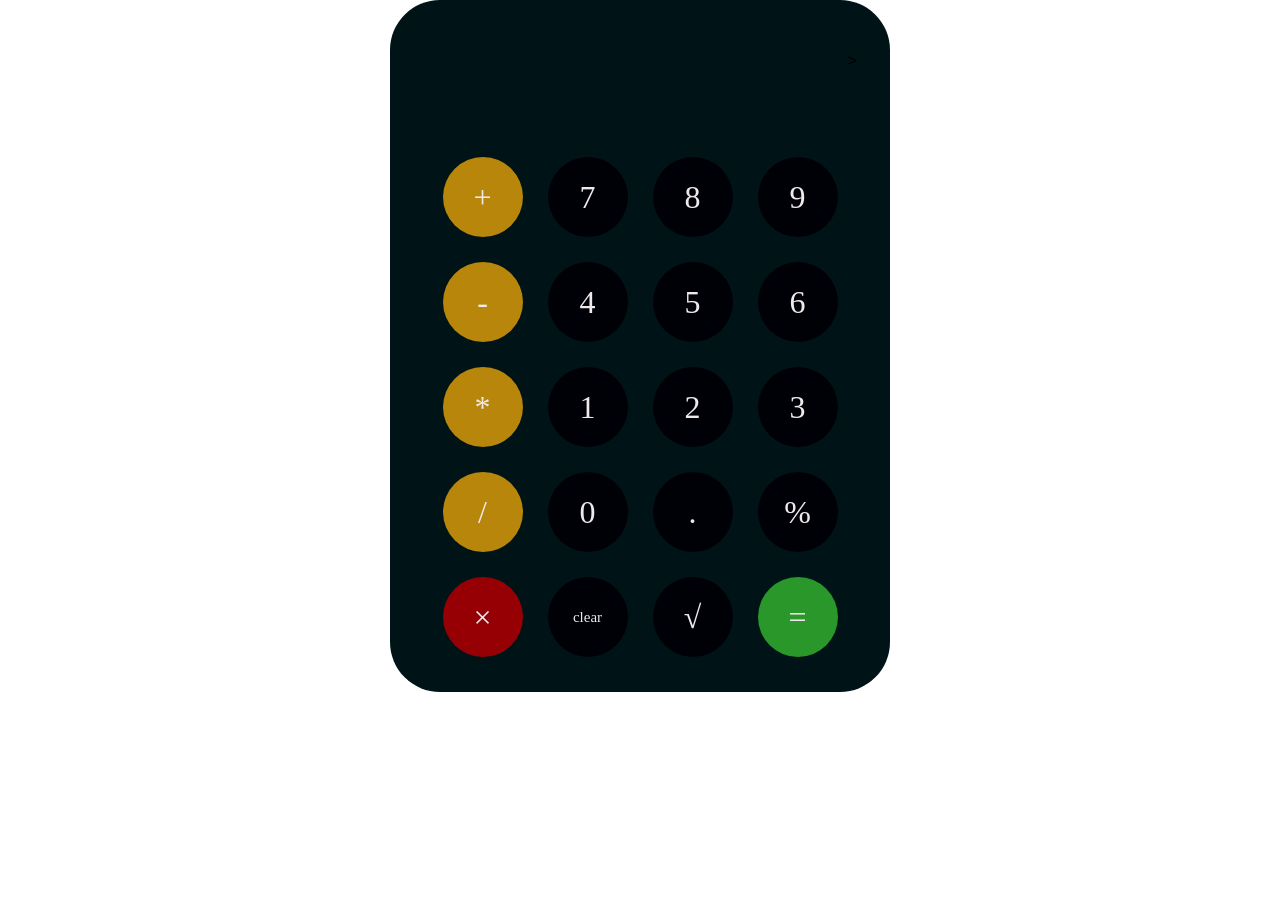
<file: codeAlpha_calculator/index.html>
<!DOCTYPE html>
<html lang="en">
<head>
    <meta charset="UTF-8">
    <link rel='manifest' href="manifest.json">
    <meta name="viewport" content="width=device-width, initial-scale=1.0">
    <style>
     *{
      margin:0;
      padding:0;
     }
     button{
     height: 80px;
     width: 80px;
     border-radius:50px;
     border: none;
     font-size: 2rem;
     background-color: rgb(0, 0, 7);
     color: rgb(240, 233, 233);
     cursor: pointer;
     font-family: fantasy;
 }
 #keys{
  display: grid;
  margin-top:55px;
  grid-template-columns: repeat(4, 1fr);
  gap: 5px;      
 }
 #calculator{
  font-family: Arial;     
  margin:0;
  width:100%;
  background-color: rgb(0, 20, 24);   
 }
 #display{
     padding: 20px;
     font-size: 2rem;
     font-family: fantasy;
     border:none;
     color: rgb(240, 233, 233);
     background-color: rgb(0, 20, 24);
     outline:none;
     text-align: right;  
     margin-top:25px;
     width:100%;  
 }
     body{
         background-color: rgb(0, 20, 24);
     }
     .btn2{
          background:rgb(150,0,5)
     }
     
  .btn2:hover{
          background:rgb(150,50,50)
     }
  button:hover{
      background-color: rgb(35, 43, 35);
      color: rgb(255, 255, 255); 
  }
  button:active{     
         color: cornsilk;
  }
  .btn{
      background-color: darkgoldenrod;
  }
  .btn:hover{
      background-color: rgb(187, 125, 1);
  }
  .bt{
      background-color: rgb(42, 151, 42);
  }
  .bt:hover{
     background-color: rgb(43, 97, 55);
 }
  .cont{
          display:flex;
          margin:10px;
          align-items:center;
          justify-content:center;
     }
      .cancel-btn{
                font-size:15px !important;
           }
           @media screen and (min-width:500px){
           #calculator{
               width:500px;
               display:flex;
               align-items:center;
               justify-content:center;
               flex-direction:column;
               border-radius:50px;
               margib-bottom:30px;
          }
          
          body{
               display:flex;
               align-items:center;
               justify-content:center;
          }
     #keys{
     display: grid;
     margin-top:35px;
     margin-bottom:35px;          
     grid-template-columns: repeat(4, 1fr);
     gap: 25px;      
    } 
   body{
     background:white;
       }
     }
 
    </style>
 
   </head>

<body>
    <div id="calculator">
         <div class="cont">
             <input id="display" readonly>>   
         </div>   
      

        <div id="keys">
            <button onclick="appendtodisplay('+')" class="btn">+</button>
            <button onclick="appendtodisplay('7')">7</button>
            <button onclick="appendtodisplay('8')">8</button>
            <button onclick="appendtodisplay('9')">9</button>
            <button onclick="appendtodisplay('-')" class="btn">-</button>
            <button onclick="appendtodisplay('4')">4</button>
            <button onclick="appendtodisplay('5')">5</button>
            <button onclick="appendtodisplay('6')">6</button>
            <button onclick="appendtodisplay('*')" class="btn">*</button>
            <button onclick="appendtodisplay('1')">1</button>
            <button onclick="appendtodisplay('2')">2</button>
            <button onclick="appendtodisplay('3')">3</button>
            <button onclick="appendtodisplay('/')" class="btn">/</button>
            <button onclick="appendtodisplay('0')">0</button>
            <button onclick="appendtodisplay('.')">.</button>
           <button onclick="percent()">%</button>     
            <button onclick="cleardisplay()" class="btn2">&times;</button>
            <button class="cancel-btn" onclick="backspace()">clear</button>
            <button onclick="root()">√</button>
           <button onclick="calculate()"class="bt">=</button>        
        </div>
    </div>
<script>
    if('serviceWorker' in navigator){
     navigator.serviceWorker.register('service-worker.js')
    }
   let error ="error"
   
    
   let display= document.getElementById("display")
document.addEventListener("keydown", function (event) {
  const key = event.key;
  if (!isNaN(key) || key === ".") {
    display.value += key;
  }

  if (key === "+" || key === "-" || key === "*" || key === "/") {
    display.value += key;
  }

  if (key === "Enter") {
    try {
      display.value = eval(display.value);
    } catch {
      display.value = "Error";
    }
  }

  if (key === "Backspace") {
    display.value = display.value.slice(0, -1);
  }

  if (key === "Escape") {
    display.value = "";
  }
});
   function appendtodisplay(input){
   if(display.value ===error){display.value=" "}
   display.value+=input ;
   }
   
   function cleardisplay(){
      display.value="";
   }
   function backspace(){
     if(display.value===error){
     display.value=" "
   }else{
      display.value=display.value.slice(0, -1)
   }
   
}
   function calculate(){
     try{display.value
         =eval(display.value)
         
      }catch {
       display.value=error
     } 
      }
   
   function root(){
    try{
       
     display.value=Math.sqrt(eval(display.value )).toFixed(6)
     } catch {
        display.value="error "
     }
   }
   function percent(){
      display.value=display.value/100;
   }
</script>
</body>
</html>
</file>
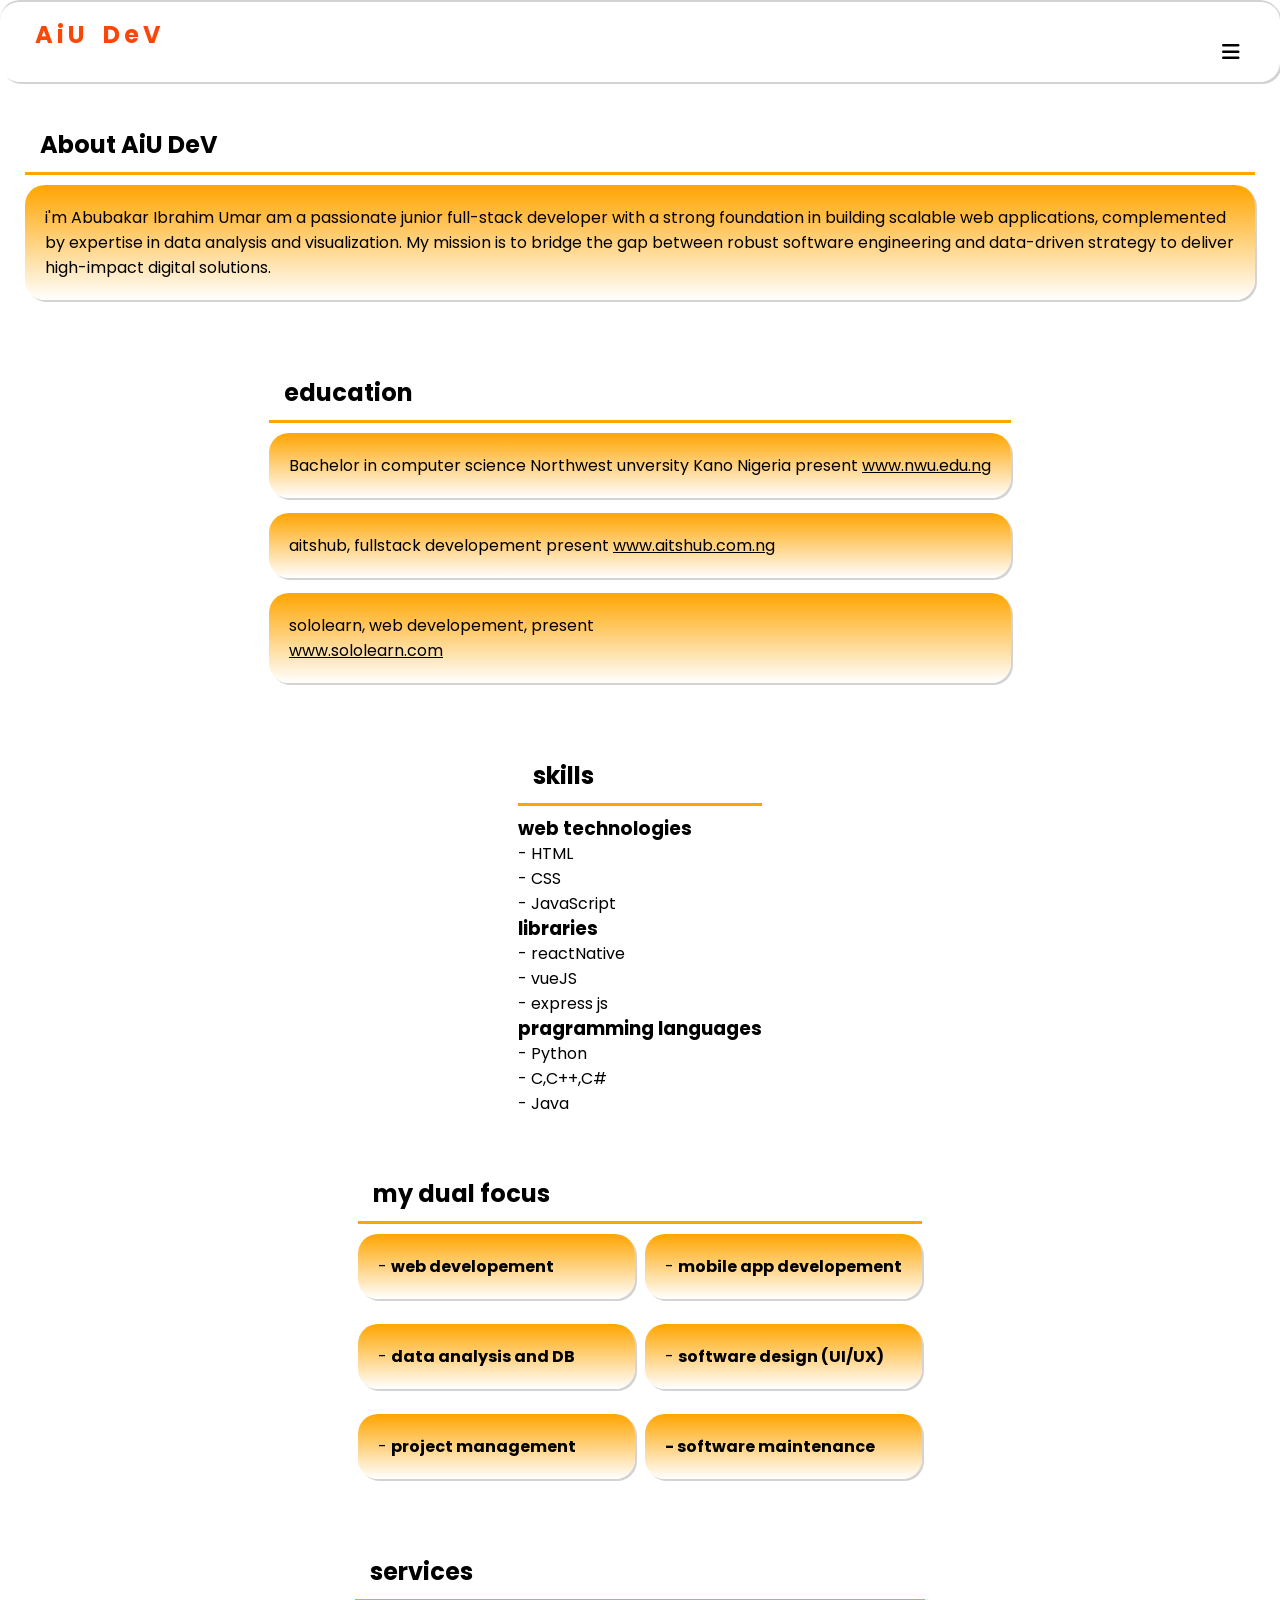
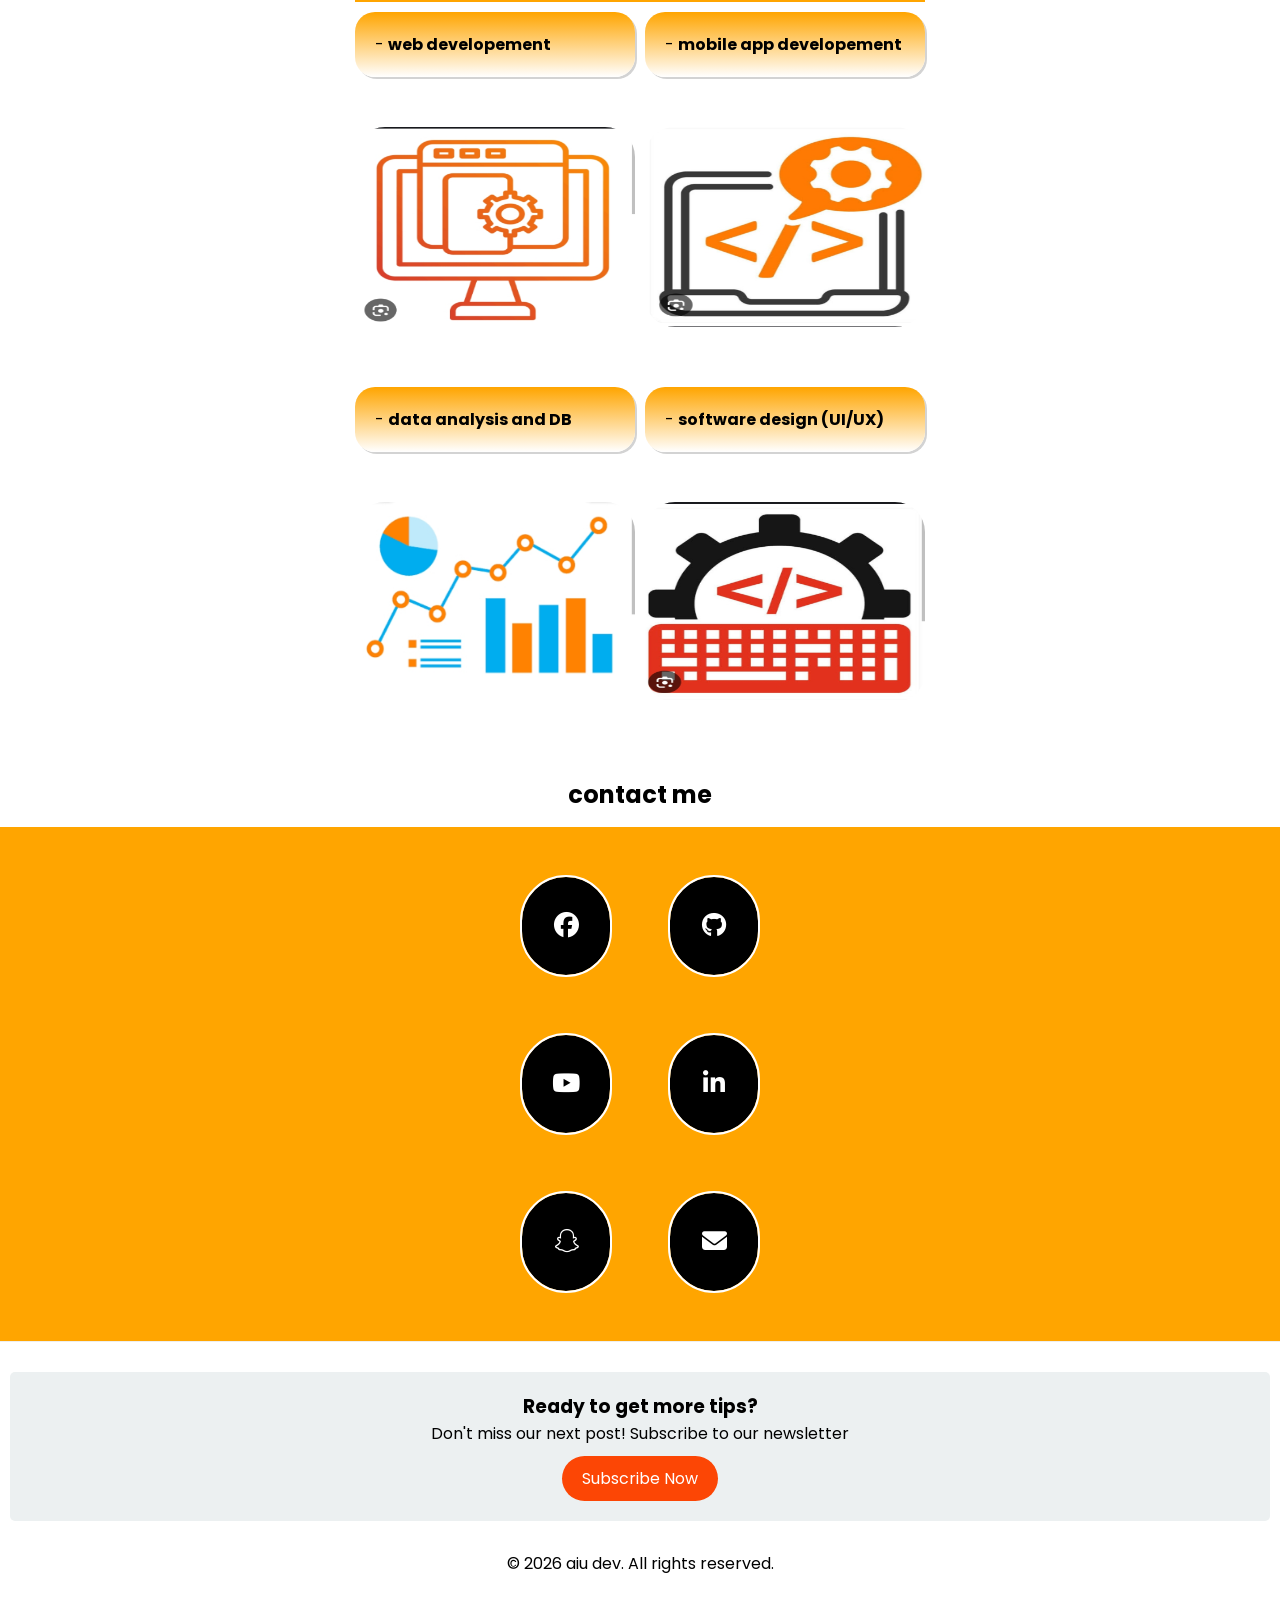
<file: codeAlpha_personalPortfolio/index.html>
<!DOCTYPE html>
<html lang="en">
<head>
    <title>Abubakar Ibrahim Umar</title>  
  <link href="https://fonts.googleapis.com/css2?family=Poppins:wght@300;400;500;600;700&display=swap" rel="stylesheet">
   <meta charset="UTF-8">
  <meta name="viewport" content="width=device-width, initial-scale=1.0">
    <link rel="stylesheet" href="https://cdnjs.cloudflare.com/ajax/libs/font-awesome/6.5.2/css/all.min.css">
    <style>
          *{
            margin: 0;
            padding: 0ch;
            box-sizing:border-box;
        }
  body {
  font-family: "Poppins",sans-serif!important;}
        .header h2{
                    
        color: rgb(252, 70, 5);
        margin-left: 20px;
       margin-top:15;
        word-spacing: 5px;
        font-weight: 700;
        letter-spacing: 4px;
        font-family: "Poppins", sans-serif !important;
        }
        .main{
           display:flex;
          flex-direction:row;
          align-items:center;
          justify-content:center;
           padding:25px;
           font-family: "Poppins", sans-serif !important;
           line-height:25px;
        }
 .header{
    display:flex; 
    margin-bottom:10px;
      box-shadow:2px 2px lightgrey;
      padding:15px;     
    border-radius:20px;
    border-top:2px solid lightgrey;
    z-index:1;
    position:sticky;
    top:0;
    left:0;
    background-color:white;
    right:0;
  }
   .homeimg{
         margin-left:auto;
         margin-top:20px;
        }
    .homeimg a{
        margin-right:25px;
        font-size:20px;
        text-decoration:none;
        color:black;
    }
  
    .homeimg a:hover{
      opacity:0.5; 
       text-decoration:none;  
       background-color:lightgrey;
       padding:6px; 
        border-radius:16px;
        
    }
   .main .section h2{
    padding:15px;
     margin-bottom:10px;
     border-bottom:3px solid orange;
  }
  section p{
    background:  linear-gradient(to bottom,orange,white);
    padding:20px;
    border-radius:20px;
    box-shadow:2px 2px lightgrey ;
    margin-bottom:15px;
  }
  .main .section li {
    text-decoration:none;
    padding:10px;
    list-style-type:none;
     border-bottom:2px solid black;
  }
  .main .section li a{
    text-decoration:none;
    padding:10px;
    color:black;
  
  }
  
 .section footer {
    text-align: center;
    padding: 30px  10px;
    
    border-top: 1px solid #eee;
}

.section .cta-box {
    background-color: #ecf0f1!important;
    padding: 20px;
    border-radius: 5px;
    margin-bottom: 30px;
}

.button {
    display: inline-block;
    background-color: rgb(252, 70, 5);
    color: white;
    padding: 10px 20px;
    text-decoration: none;
    border-radius: 25px;
    margin-top: 10px;
}
  .main img{
    height:200px;
    display:block;
    border-radius:30px;
    margin-top:50px;
     margin-bottom:50px;
  }

 .img{
    height:200px;
    display:block;
   width:280px;
  }
  .section span a{
    color:black;
  }
  .button:hover{
   color: rgb(252, 70, 5);
   background:white;
   border:1.5px solid rgb(252, 70, 5);
}
  .social ul{
         display:flex;
          flex-direction:column;
          align-items:center;
          justify-content:center;
           background: orange ;
           padding:25px;
           text-align:center;
           font-family: "Poppins", sans-serif !important;
  }
  .social li{
    list-style-type:none;
    background:black;
    color:white;
    outline:white 2px solid;
    padding:30px;
    font-size:25px;
    border-radius:65px;
    margin:25px;
  }
  h1{
  text-align:center;
  margin-bottom:15px !important;
}
  .social li a{
    color:white;
    text-align:center;
  }
  .nav-container{
    display:flex;
    z-index:1;
    height:auto;
    transition:1s;
  }
  .nav{
    position:fixed;
    box-shadow:2px 0px 1px grey ;
    top :0;
    bottom:0;
    left:0;
    z-index:999;
    width:250px;
    transition:1s;
    background-color:orange;
    animation:mymove 0.28s;
    display:none;
    padding:20px;
    overflow-y:auto;
  }
  .nav ul li {
    list-style-type:none;
    nargin:20px;
    padding:20px;
  }
  .nav ul li a{
    text-decoration:none;
    color:black;
    font-weight:800;
  }
  .nav ul li a:hover{
    text-decoration:none;
    color:black;
    font-weight:800;

  }
  frame{
    animation:mymove  07s;
    
  }
  .cancel{
    margin-left:30px;
    background:transparent;
    border:none;
    font-size:50px;
  }
  @keyframes mymove{
    0%{width:0;}
    100%{width:250px;}
  }
  @media (min-width:650px){
   .main .section .grid,.link-grid{
      display:grid;
      grid-template-columns:repeat(2, 1fr);
      gap:10px;
    }    
    
  }     
    </style>
</head>
<body>

  <div class="header">
        <h2>
           AiU DeV
        </h2>
      
    <DIV class="homeimg">
        <a id="navBar"><i class="fas fa-bars"></i></a>
    </DIV>
    </div>
  <div class="nav-container">
    <div id="nav" class="nav">
      <div>
      <ul>
                 <li class="li4"><a target="blank" href="blog.html">BLOG </a></li>
                <li class="li2"><a target="blank" href="#main">ABOUT</a></li>
                <li class="li3"><a target="blank" href="resume.html">RESUME</a></li>
                <li class="li5"><a target="blank" href="project.html">PROJECTS</a></li>
                <li class="li6"><a target="blank"href="portfolio.html">PORTFOLIO</a></li>
                  
            </ul>
        </div>
      <div>
        <button id="cancel-btn" class="cancel">&times;</button>
        </div>
    </div>
    <div id="overlay" class="body-content">
  
  <div id="main" class="main">
  <section class="section">
    <h2>About AiU DeV</h2>
    <p>i'm Abubakar Ibrahim Umar
       am a passionate junior full-stack developer with a strong
      foundation in building scalable web applications, complemented by
      expertise in data analysis and visualization. My mission is to bridge the gap between robust 
      software engineering and data-driven strategy to deliver high-impact digital solutions.
            </p>
  </section>
  </div>
      <div>
  <div class="main">
  <section class="section">
    <h2>education</h2>
    <p>Bachelor in computer science  Northwest unversity Kano Nigeria present <span><a href="https://nwu.edu.ng">www.nwu.edu.ng</a></span></p>
    <p>aitshub, fullstack developement present <span><a href="https://aitshub.com.ng">www.aitshub.com.ng</a></span></p>
    <p>sololearn, web developement, present<br> <span><a href="https://sololearn.com">www.sololearn.com </a></span></p>
 
  </section>
  </div>
   <div class="main">
  <section class="section">
    <h2>skills</h2>
    <ul>
      <dt><h3>web technologies</h3></dt>
      <dd> - HTML</dd>
      <dd> - CSS</dd>
      <dd> - JavaScript</dd>
      <dt><h3>libraries</h3></dt>
      <dd> - reactNative</dd>
      <dd> - vueJS</dd>
      <dd> - express js</dd>
     <dt><h3>pragramming languages</h3></dt>
      <dd> - Python</dd>
      <dd> - C,C++,C#</dd>
      <dd> - Java</dd>
    </ul> 
    
 
  
    
  </section>
  </div>
  <div class="main">
  <section class="section">
    <h2>my dual focus</h2>
    <div class="grid">
    <p>- <b>web developement</b> </p>
    <p>- <b>mobile app developement</b></p>
     <p>- <b>data analysis and DB</b></p>
       <p>- <b>software design (UI/UX)</b></p>
      <p>- <b>project management</b></p>
      <P><b> - software maintenance</b></P>
    </div>
    
  </section>
  </div>
  <div class="main">
  <section class="section">
    <h2>services</h2>
    <div class="grid">
      <div class="grid-1">
    <p>- <b>web developement</b> </p>
    <img class="img" src="images/count.jpg">
      </div>
      <div class="grid-2">
    <p>- <b>mobile app developement</b></p>
     <img class="img" src="images/mobile.jpg">
      </div>
      <div class="grid-3">
     <p>- <b>data analysis and DB</b></p>
     <img class="img" src="images/web.jpg">
      </div>
      <div class="grid-4">
       <p>- <b>software design (UI/UX)</b></p>
     <img  class="img"src="images/software.jpg">
      </div>
    </div>
  </section>
  </div>
  <div class="social">
   <section class="section">
      <h1>contact me</h1>
      <ul>
        <div class="link-grid">
        <li><a href="https://www.facebook.com/profile.php?id=61550742478494"> <i class="fab fa-facebook"> </i></a></li>
        <li><a href="https://github.com/abubakar1239"><i class="fab fa-github"></i></a></li>
            <li><a href="https://www.youtube.com/c/search/aiudev"><i class="fab fa-youtube"> </i></a></li>
            <li><a href="https://www.linkedin.com/in/abubakar-ibrahim-umar-4136b237b" target="blank"><i class="fab fa-linkedin-in"></i></a></li>
            <li><a href="https://www.snapchat.com/add/assiddeeq2004"><i class="fab fa-snapchat-ghost"> </i></a></li>
            <li><a href="mailto:assiddeeqdev@gmail.com"><i class="fas fa-envelope"> </i></a></li>
        </div>
      </ul>
      
    </section>
  </div>
      <section class="section">
   <footer>
            <div class="cta-box">
                <h3>Ready to get more tips?</h3>
                <span>Don't miss our next post! Subscribe to our newsletter </span><br>
                <a href="form.html" class="button">Subscribe Now</a>
            </div>
            <span class="copyright">&copy; 2026 aiu dev. All rights reserved.</span>
        </footer>
      </section>
  </div>
  </div>
  </div>
  <script src="script.js"></script>
</body>
</html>
</file>
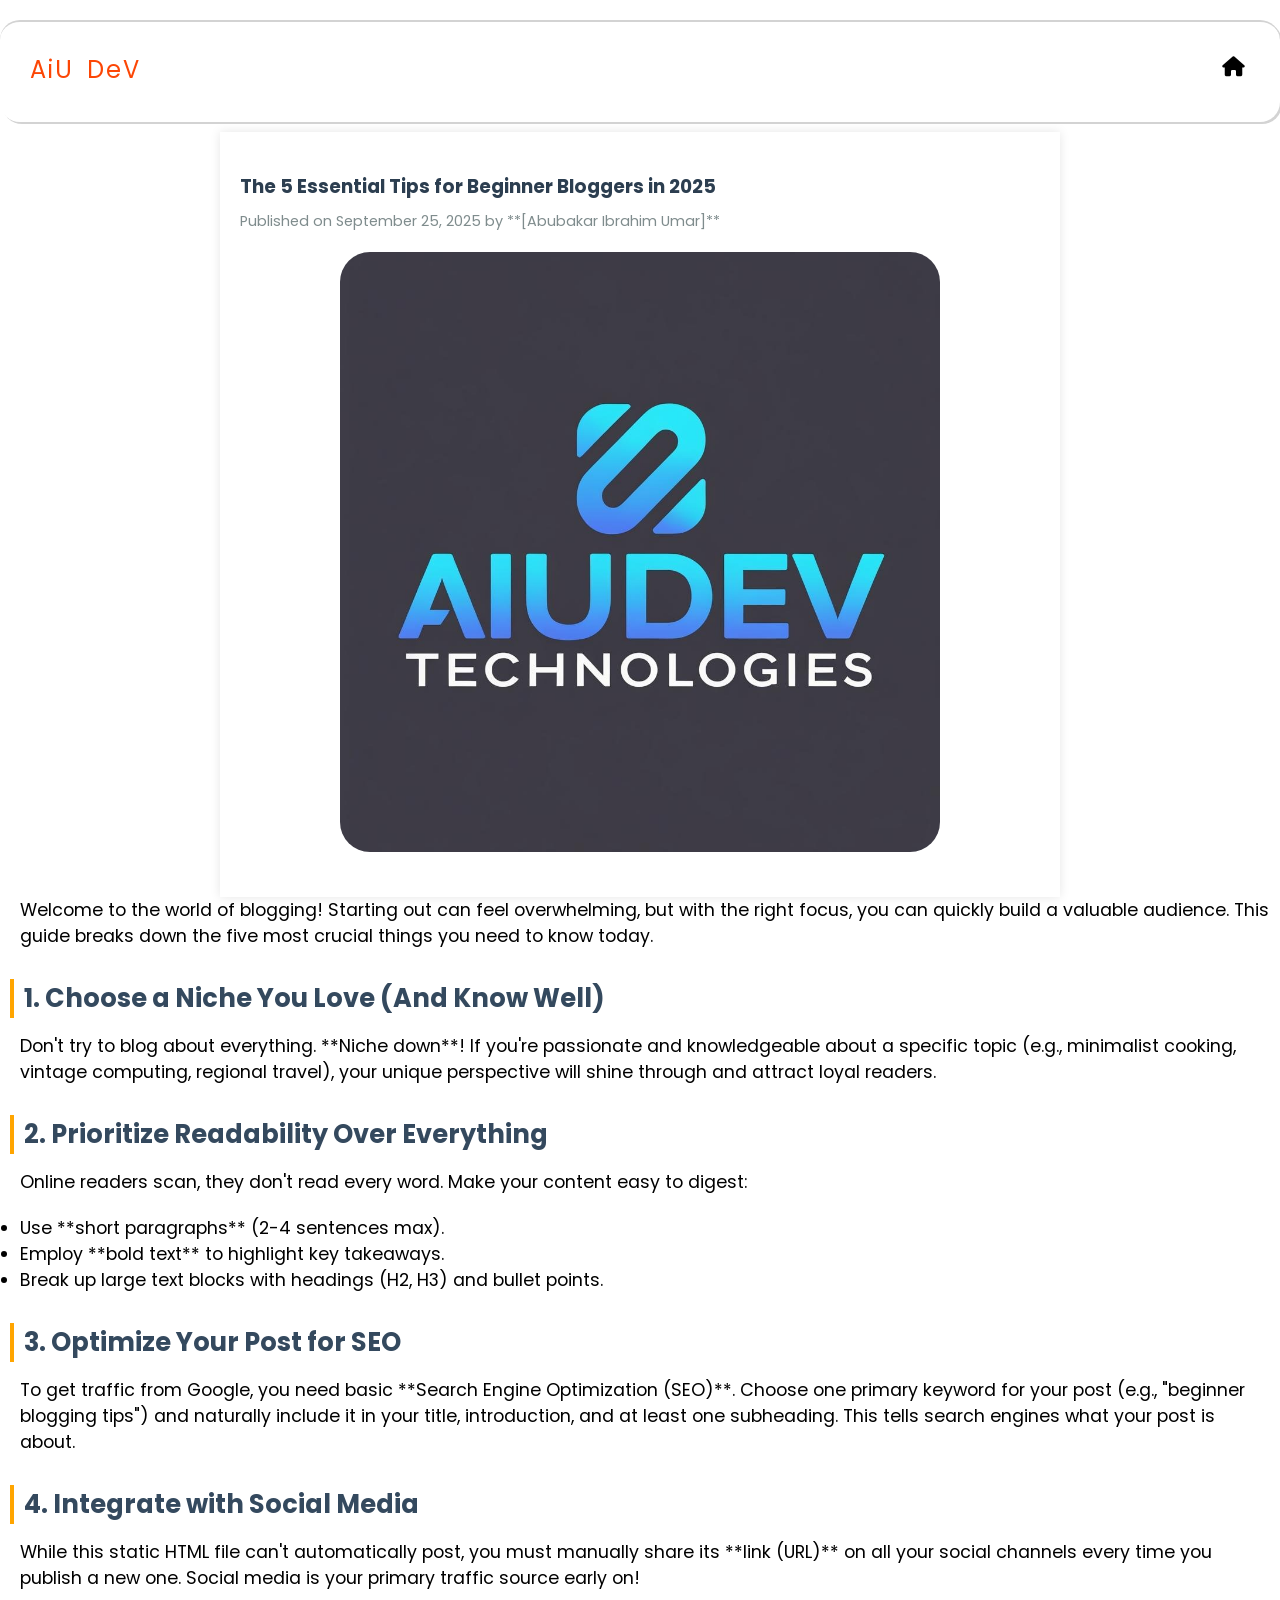
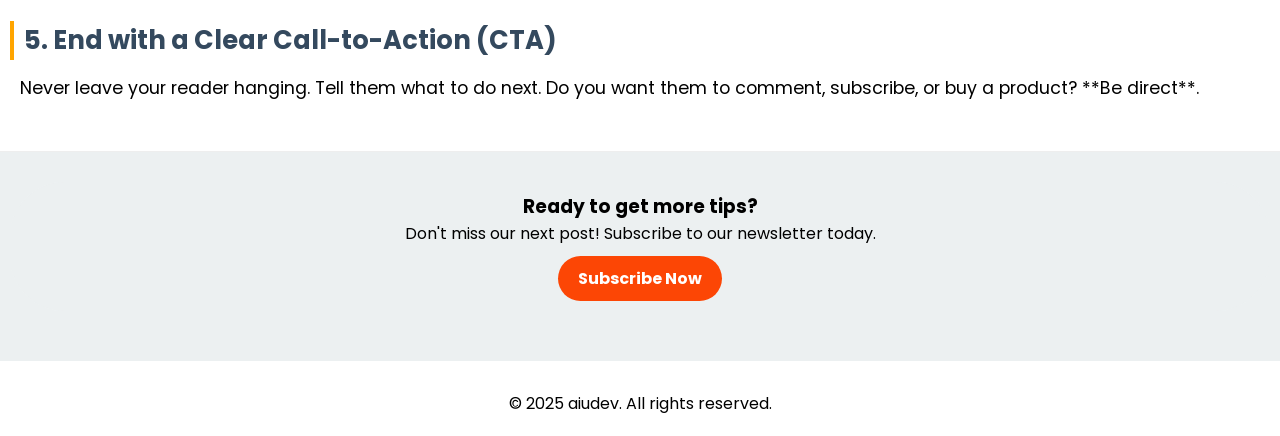
<file: codeAlpha_personalPortfolio/blog.html>
<!DOCTYPE html>
<html lang="en">
<head>
  <link href="https://fonts.googleapis.com/css2?family=Poppins:wght@300;400;500;600;700&display=swap" rel="stylesheet">
    <link rel="stylesheet" href="https://cdnjs.cloudflare.com/ajax/libs/font-awesome/6.5.2/css/all.min.css">
    <style>
          *{
            margin: 0;
            padding: 0ch;
        }
        .header h2{
                    
        color: rgb(252, 70, 5);
        margin-left: 20px;
        margin-top: 20px;
        word-spacing: 5px;
        font-weight: 400;
        letter-spacing: 2px;
        font-family: "Poppins", sans-serif !important;
          margin-bottom:25px;
        }
        .main{
            padding: 25px;
        }
  .header{
    display:flex;
      margin-bottom:10px;
      box-shadow:2px 2px lightgrey;
      padding:10px;     
    border-radius:20px;
    border-top:2px solid lightgrey;
    margin-top:20px;
    position:sticky;
    top:0;
    left:0;
    background-color:white;
    right:0;
  }
      .homeimg{
         margin-left:auto;
            margin-top:20px;
        }
    .homeimg a{
        margin-right:25px;
        font-size:20px;
        text-decoration:none;
        color:black;
    }
.container {
    max-width: 800px;
    margin: 0 auto;
    background-color: #fff;
    padding: 20px;
    box-shadow: 0 0 10px rgba(0, 0, 0, 0.1);
}
header {
    text-align: center;
    padding-bottom: 20px;
    border-bottom: 1px solid #eee;
}
nav a {
    margin: 0 10px;
    text-decoration: none;
    color: #007bff;
    font-weight: bold;
}
.blog-post {
    padding-top: 20px;
}

.post-title {
    color: #2c3e50;
    margin-bottom: 10px;
}

.post-meta {
    font-size: 0.9em;
    color: #7f8c8d;
    margin-bottom: 20px;
}
.post-img{
  display:flex;
  align-items:center;
  justify-content:center;
}
.post-image {
    width: 350px;
    margin-bottom: 25px;
    border-radius: 30px;
}

.post-content h2 {
    color: #34495e;
    font-size: 1.6em;
    border-left: 4px solid orange;
    padding-left: 10px;
    margin-top: 30px;
  margin-left:10px;
    margin-bottom: 15px;
  bix-sizing:border-box;
  padding-right:10px;
}
  body {
  font-family: "Poppins", sans-serif;
}
    
  

.post-content p, .post-content ul {
    margin-bottom: 20px;
    font-size: 1.1em;
  padding-right:10px;
    margin-left:20px;
}
footer {
    text-align: center;
    margin-top:50px;
    padding: 30px  10px;
    border-top: 1px solid #eee;
    background-color: #ecf0f1; 
}

.cta-box {
    background-color: #ecf0f1;
    padding: 10px;
    border-radius: 55px;
    margin-bottom: 20px;
}

.button {
    display: inline-block;
      background-color: rgb(252, 70, 5);
    color: white;
    padding: 10px 20px;
    text-decoration: none;
    border-radius: 25px;
    font-weight: bold;
    margin-top: 10px;
    trnsition: color 2s,background 3s;
}
  .button:hover{
   color: rgb(252, 70, 5);
   background:white;
   border:1.5px solid rgb(252, 70, 5);
 
  }
  .footer{
      text-align:center;
      margin-top: 30px;
      margin-bottom: 20px;
    
  }
  @media(min-width:650px){
   .post-img .post-image{
      width:600px;
    }
  }

    </style>
    <meta charset="UTF-8">
    <meta name="viewport" content="width=device-width, initial-scale=1.0">
    <title> blog</title>
    <div class="header">
        <h2>
           AiU DeV
        </h2>
      <DIV class="homeimg">
        <a href="index.html" target="blank"><i class="fas fa-home"></i></a>
    </DIV>
    </div>
</head>
<body>
    <div class="container">
    

        <article class="blog-post">
            <h3 class="post-title">The 5 Essential Tips for Beginner Bloggers in 2025</h3>
            <p class="post-meta">Published on <time datetime="2025-09-25">September 25, 2025</time> by **[Abubakar Ibrahim Umar]**</p>
          <siv class="post-img">
            <img src="images/mylogo.png" alt="A relevant image illustrating the blog topic" class="post-image">
          </div>
            <div class="post-content">
                <p>Welcome to the world of blogging! Starting out can feel overwhelming, but with the right focus, you can quickly build a valuable audience. This guide breaks down the five most crucial things you need to know today.</p>

                <h2>1. Choose a Niche You Love (And Know Well)</h2>
                <p>Don't try to blog about everything. **Niche down**! If you're passionate and knowledgeable about a specific topic (e.g., minimalist cooking, vintage computing, regional travel), your unique perspective will shine through and attract loyal readers.</p>

                <h2>2. Prioritize Readability Over Everything</h2>
                <p>Online readers scan, they don't read every word. Make your content easy to digest:</p>
                <ul>
                    <li>Use **short paragraphs** (2-4 sentences max).</li>
                    <li>Employ **bold text** to highlight key takeaways.</li>
                    <li>Break up large text blocks with headings (H2, H3) and bullet points.</li>
                </ul>

                <h2>3. Optimize Your Post for SEO</h2>
                <p>To get traffic from Google, you need basic **Search Engine Optimization (SEO)**. Choose one primary keyword for your post (e.g., "beginner blogging tips") and naturally include it in your title, introduction, and at least one subheading. This tells search engines what your post is about.</p>

                <h2>4. Integrate with Social Media</h2>
                <p>While this static HTML file can't automatically post, you must manually share its **link (URL)** on all your social channels every time you publish a new one. Social media is your primary traffic source early on!</p>

                <h2>5. End with a Clear Call-to-Action (CTA)</h2>
                <p>Never leave your reader hanging. Tell them what to do next. Do you want them to comment, subscribe, or buy a product? **Be direct**.</p>
            </div>
        </article>
        
        <footer>
            <div class="cta-box">
                <h3>Ready to get more tips?</h3>
                <p>Don't miss our next post! Subscribe to our newsletter today.</p>
                <a href="/form" class="button">Subscribe Now</a>
            </div>
           
        </footer>
      <div class="footer">
         <p class="copyright">&copy; 2025 aiudev. All rights reserved.</p>
      </div>

    </div>

    
</body>
</html>
</file>
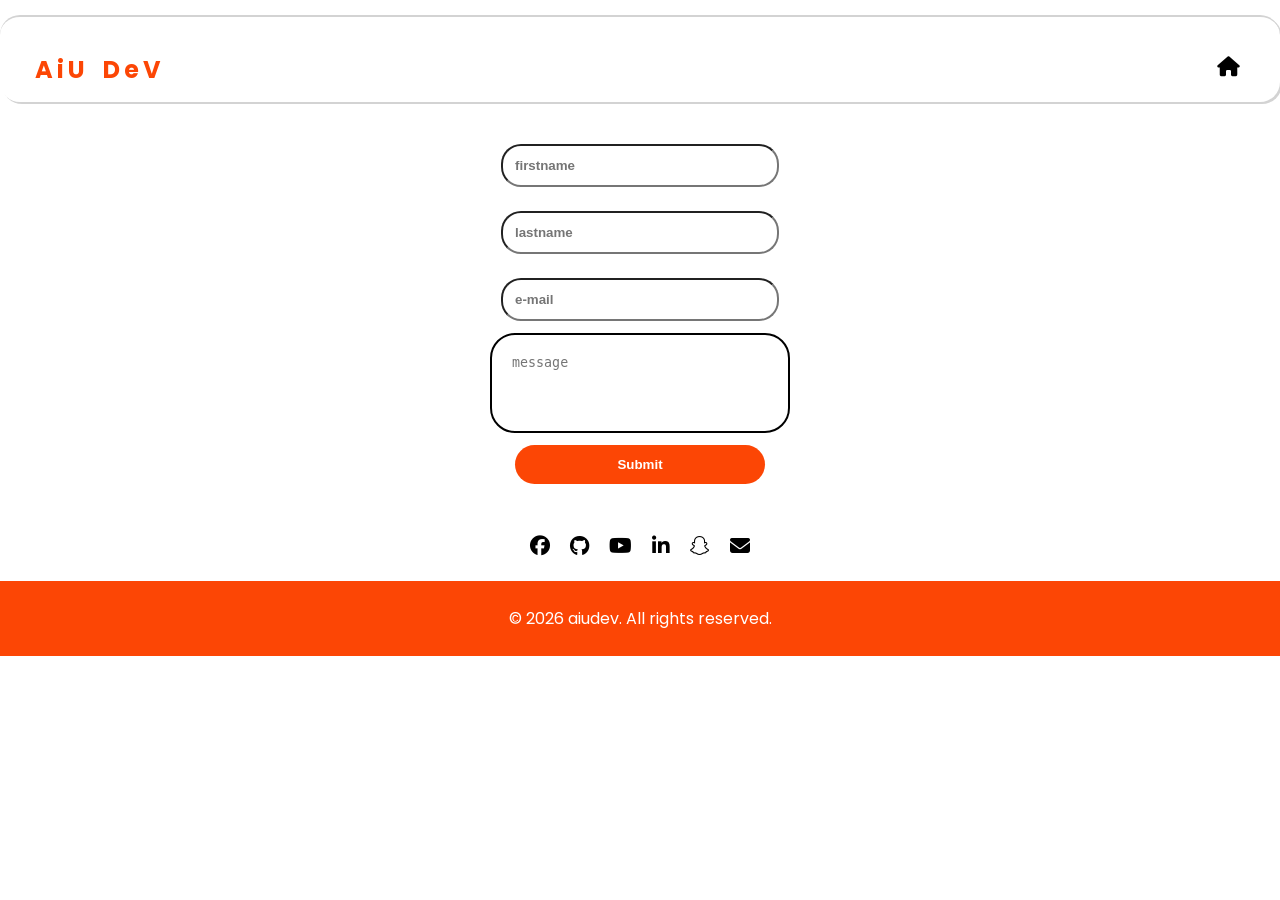
<file: codeAlpha_personalPortfolio/form.html>
<!DOCTYPE html>

<html>
<style>
       *{
            margin: 0;
            padding: 0ch;
        }
        .header h2{
                    
        color: rgb(252, 70, 5);
        margin-left: 20px;
        margin-top: 20px;
        word-spacing: 5px;
        font-weight: 700;
        letter-spacing: 4px;
        font-family: "Poppins", sans-serif !important;
        }
        .main form{
           display:flex;
          flex-direction:column;
          align-items:center;
          justify-content:center;
           padding:20px;
           
                      font-family: "Poppins", sans-serif !important;
        }
.main h2{
       display:flex;
          flex-direction:column;
          align-items:center;
          justify-content:center;
           padding:25px;
           font-family: "Poppins", sans-serif !important;

}
  .header{
    display:flex;
    font-family: "Poppins", sans-serif !important;
    margin-bottom:10px;
      box-shadow:2px 2px lightgrey;
      padding:15px;     
    border-radius:20px;
    border-top:2px solid lightgrey;
    margin-top:15px;
    position:sticky;
    top:0;
    left:0;
    background-color:white;
    right:0;
  }
   .homeimg{
         margin-left:auto;
            margin-top:20px;
        }
    .homeimg a{
        margin-right:25px;
        font-size:20px;
        text-decoration:none;
        color:black;
    }
  
    .homeimg a:hover{
      opacity:0.5; 
       text-decoration:none;  
       background-color:lightgrey;
      padding:6px; 
        border-radius:16px;
        
    }
input{
     padding:12px;
     margin:12px;
     width:250px;
     font-weight:900;
     border-radius:20px;
}
.button{
     background-color:rgb(252, 70, 5) ;
     border:none;
     border-radius:20px;
     color:white;
     
     
}
.button:hover{
   color: rgb(252, 70, 5);
   background:white;
   border:1.5px solid rgb(252, 70, 5);
}
.socialmedia{
    display: flex;
    align-items: center;
    justify-content: center;
    flex-direction: row;
    margin-top: 5px;
    margin-bottom: 10px;
    text-align: center;
    
}
.socialmedia li {
    list-style-type: none;
    padding: 10px;
    
}
.socialmedia li a{
    text-decoration: none;
    color:black;
    font-size: 20px;
}
.socialmedia li a:hover{
    text-decoration: none;
    color:black;
    font-size: 35px;

    transition:ease-out 0.3s;

   border-bottom:1px solid black;
}
footer {
      text-align: center;
      padding: 25px ;
      background: rgb(252, 70, 5);
      color: white;
      margin-top: 5px;
    }

  .pop-container{
    display:none;
    align-items:center;
    justify-content:center;
    position:fixed;
    top:0;
    right:0;
    left:0;
    bottom:0;
    background: rgba(0, 0, 0, 0.8); /* FIXED */
    z-index:9999;
}
.pop-up button{
     background-color:rgb(252, 70, 5) ;
     border:none;
     border-radius:20px;
     color:white;
     width:200px;
     padding:10px;
     margin-top:20px;
}
.pop-up i{
     color:green;
     margin-bottom:15px;
     font-size:60px;
}
@keyframes move{
     from{transform:scale(0.3);}
     to{transform:scale(1);}
}

.pop-up{
    display:flex;
     animation:move 1s;
     border-radius:25px;
    flex-direction:column;
    align-items:center;
    justify-content:center;
    text-align:center;
    height:250px;
    background-color:white;
    width:300px;
     padding:10px;
    box-shadow:2px 2px black;
}
body {font-family: "Poppins", sans-serif !important;
}
.text-area{
     width:min(350px,300px);
     height:min(100px,150px);
     padding:min(20px,8%);
     box-sizing:border-box; 
     border-radius:25px; 
     border:2px black solid;
}
  
</style>
<head>
       <link rel="stylesheet" href="https://cdnjs.cloudflare.com/ajax/libs/font-awesome/6.5.2/css/all.min.css">
    <link href="https://fonts.googleapis.com/css2?family=Poppins:wght@300;400;500;600;700&display=swap" rel="stylesheet">
  <meta charset="UTF-8">
    <meta name="viewport" content="width=device-width, initial-scale=1.0">
  <link rel="stylesheet" href="https://cdnjs.cloudflare.com/ajax/libs/font-awesome/6.5.2/css/all.min.css">
  <meta http-equiv="CONTENT-TYPE" content="text/html; charset=UTF-8">
  <title>subscribe form</title>
</head>
<body>
  <div id="popup" class="pop-container">
    <div class="pop-up">
      <i class="fa-solid fa-check-circle">
      </i>
      <p>thank you for contacting</p>
      <p>Abubakar Ibrahim Umar(AIU DEV)</p>
         <p>junior frontend engineer</p>
     
      <button onclick="closePopup()">OK</button>
    </div>
  </div>
    <div class="header">
        <h2>
           AiU DeV
        </h2>
     
    <DIV class="homeimg">
        <a href="index.html" target="blank"><i class="fas fa-home"></i></a>
    </DIV>
    </div>
  <div class="main">
      
       
    <form id="myForm" action="https://api.web3forms.com/submit" method="POST">
       <input type="hidden" name="access_key" value="50e894f4-cb86-4acd-88df-b78f50bf246b">
       
         <input class="input" type="text"autocomplete placeholder="firstname" required id="firstname" name="firstname">
         
         <input class="input2" type="text"autocomplete placeholder="lastname" required id="lastname" name="lastname">
     
         <input class="input3" type="email"autocomplete placeholder="e-mail" required id="email" name="email">
   
         <textarea class="text-area" placeholder="message" name="message" required style="resize:none;"></textarea>
         <input onclick="checkForm()" class="button" type="submit">
    </form>
  </div>
       <div class="socialmedia">
            <li><a target="blank" href="https://www.facebook.com/profile.php?id=61550742478494" target="blank"><i class="fab fa-facebook"></i></a></li>
            <li><a target="blank" href="https://github.com/abubakar1239"><i class="fab fa-github"></i></a></li>
            <li><a target="blank" href="https://www.youtube.com/c/search/aiudev"><i class="fab fa-youtube"></i></a></li>
            <li><a target="blank" href="https://www.linkedin.com/in/abubakar-ibrahim-umar-4136b237b" target="blank"><i class="fab fa-linkedin-in"></i></a></li>
            <li><a target="blank" href="https://www.snapchat.com/add/assiddeeq2004"><i class="fab fa-snapchat-ghost"></i></a></li>
            <li><a target="blank" href="mailto:assiddeeqdev@gmail.com"><i class="fas fa-envelope"></i></a></li>
        </div>
     <footer class="pop-up-container" id="footer">
    <p>&copy; 2026 aiudev. All rights reserved.</p>
  </footer>
</body>
<script>


const form = document.getElementById('myForm');
const popup = document.getElementById('popup');
const input =document.querySelector(".input")
 const input2 =document.querySelector(".input2")
     const input3 =document.querySelector(".input3")
     const input4=document.querySelector(".input4")
form.addEventListener('submit', function (event) {
   // Prevent actual form submission
  popup.style.display = 'flex'; // Show pop-up
    
});

function closePopup() {
  popup.style.display = 'none';
     input.value="";
     input2.value="";
     input3.value="";
     input4.value="";
}

</script>
</html>
</file>
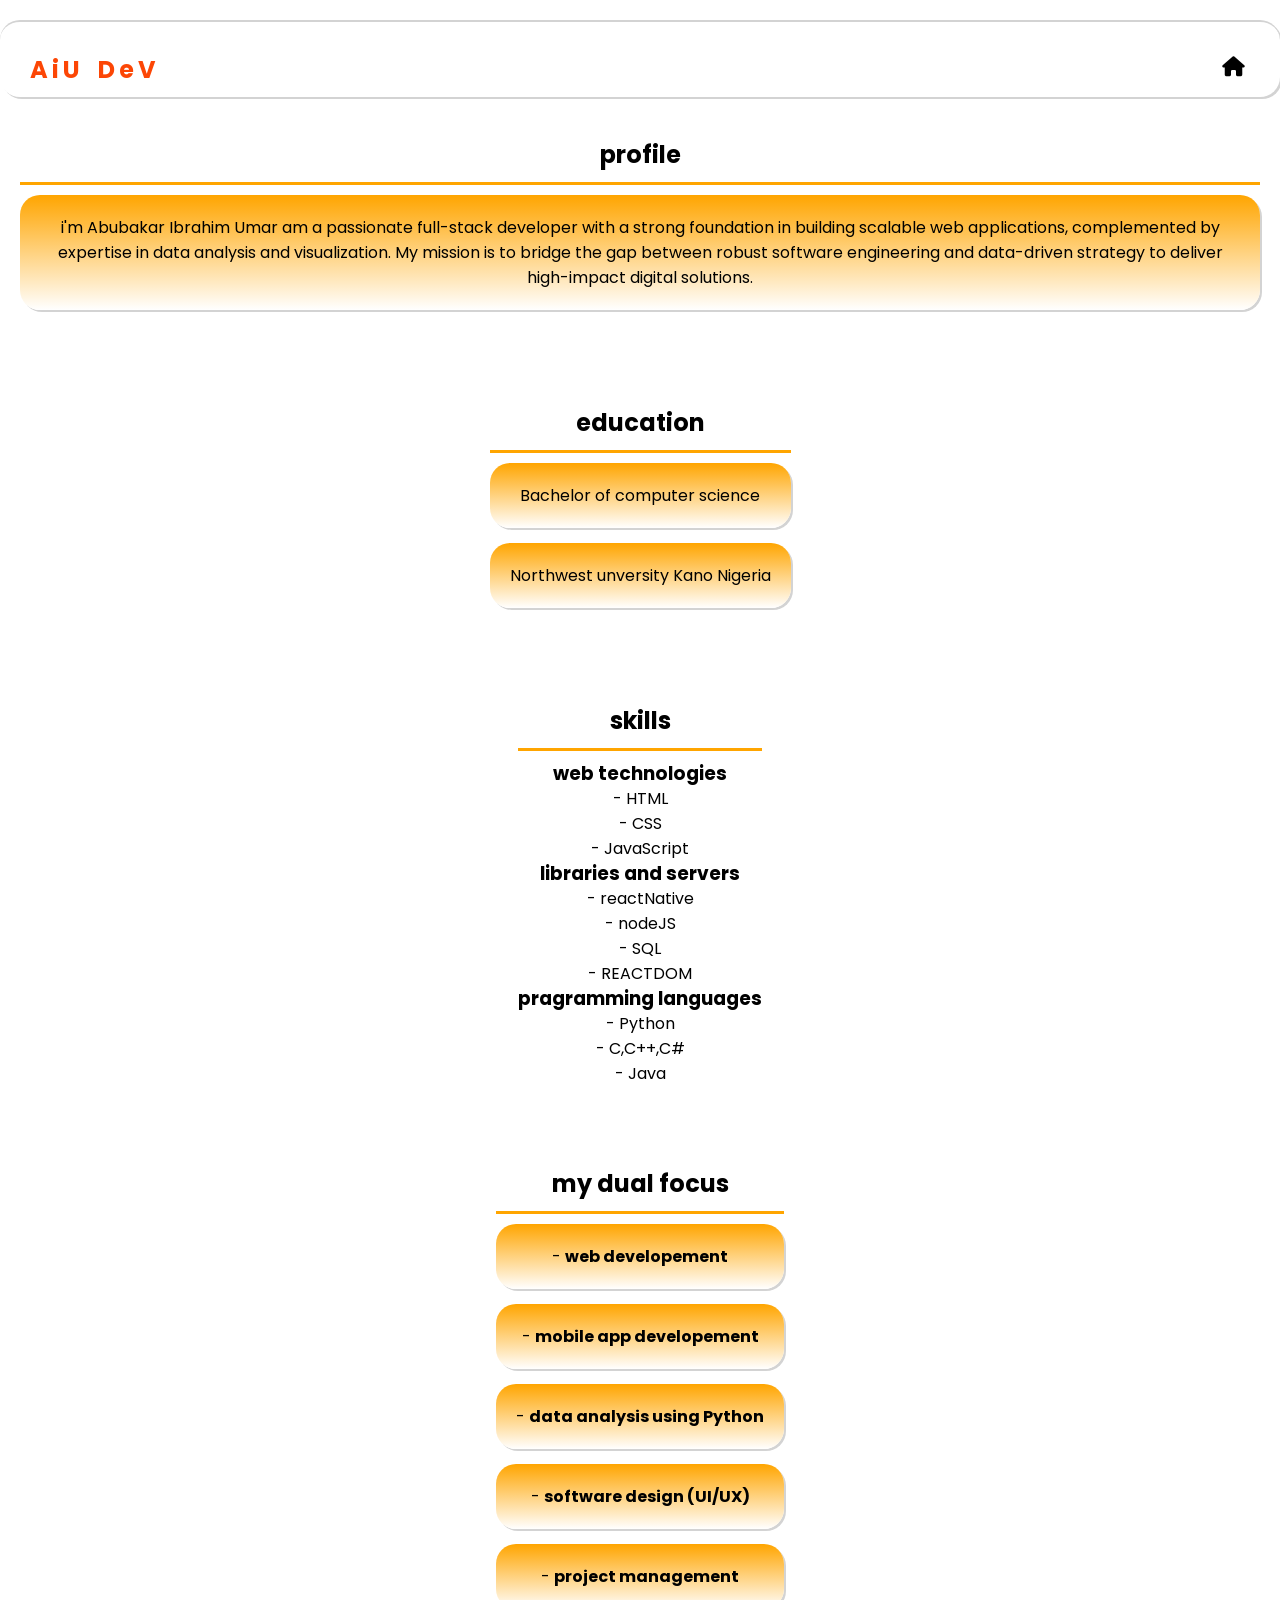
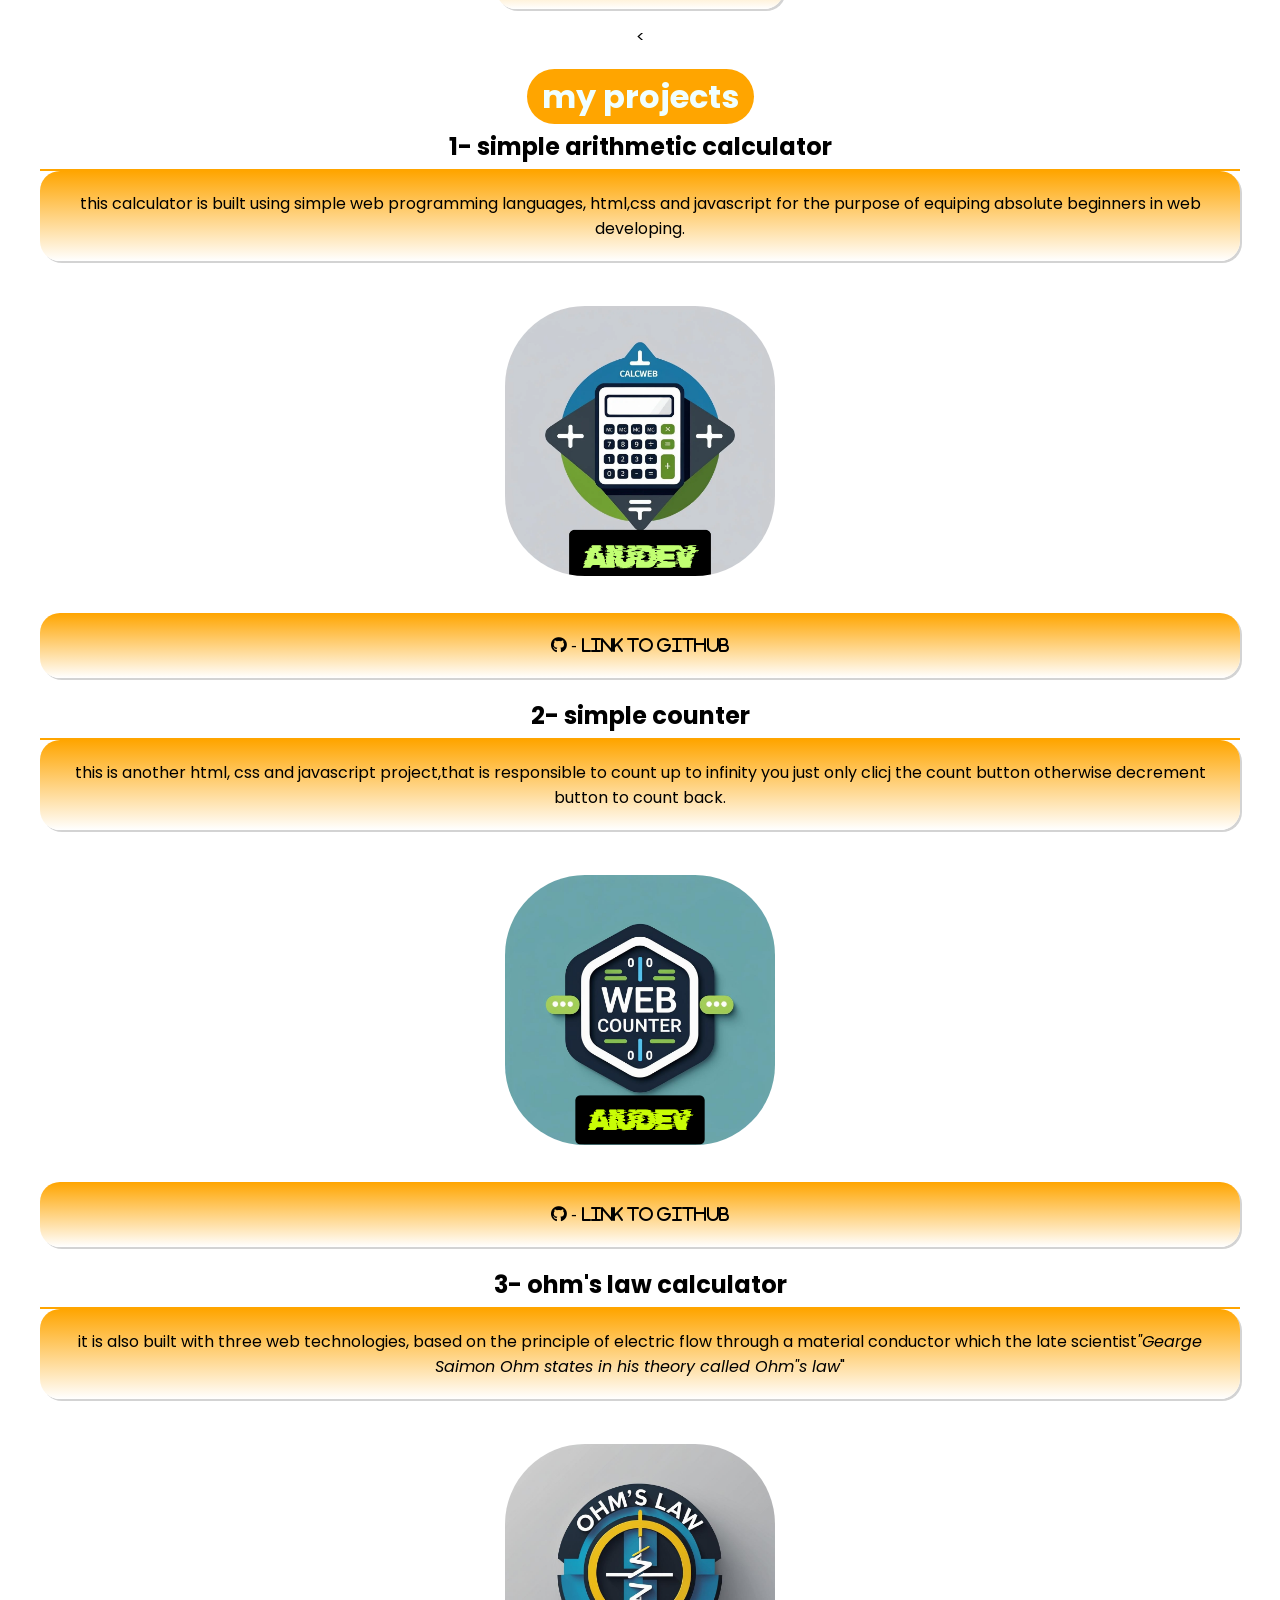
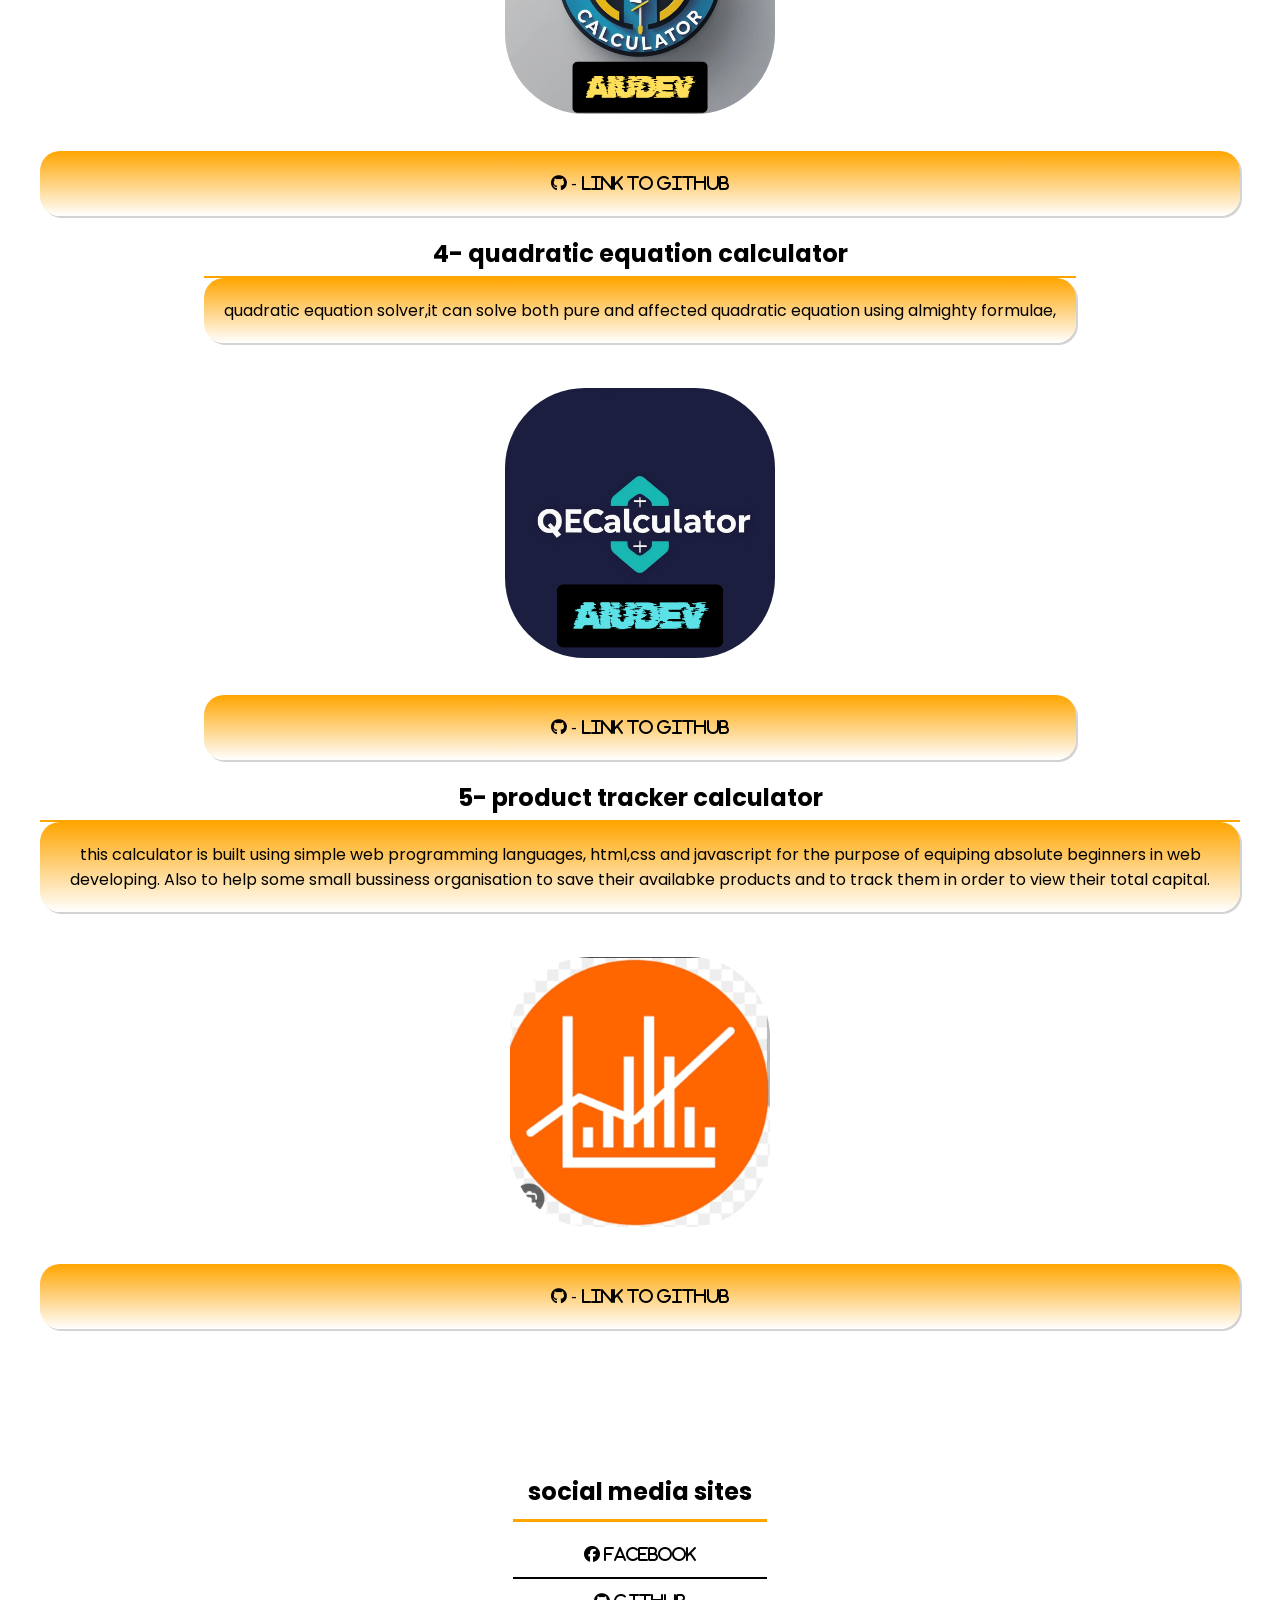
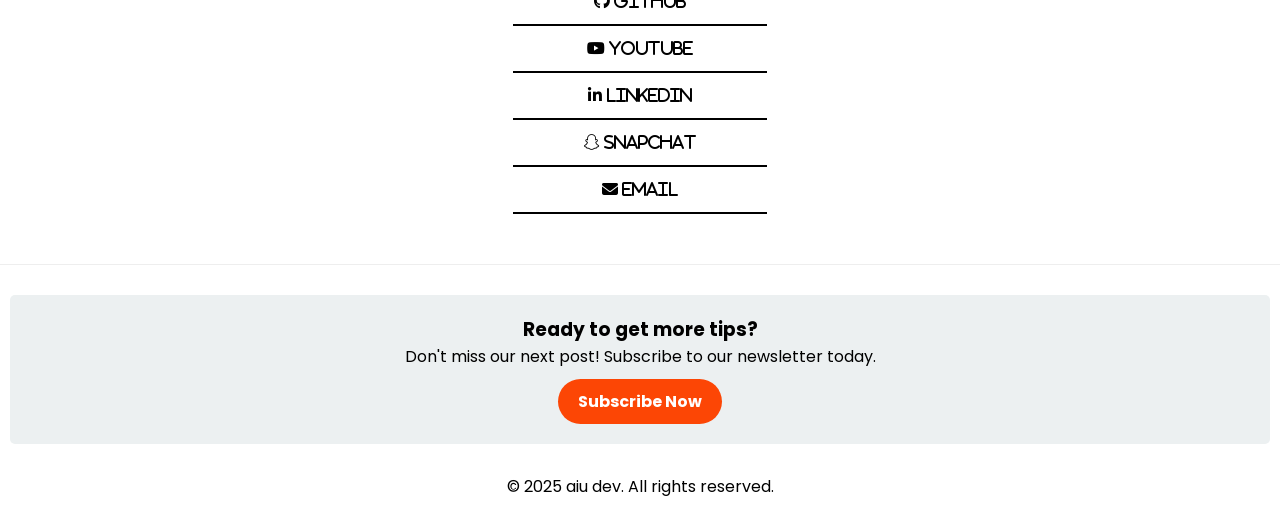
<file: codeAlpha_personalPortfolio/portfolio.html>
<!DOCTYPE html>
<html lang="en">
<head>
  <link href="https://fonts.googleapis.com/css2?family=Poppins:wght@300;400;500;600;700&display=swap" rel="stylesheet">
  
    <link rel="stylesheet" href="https://cdnjs.cloudflare.com/ajax/libs/font-awesome/6.5.2/css/all.min.css">
    <style>
          *{
            margin: 0;
            padding: 0ch;
        }
        .header h2{
                    
        color: rgb(252, 70, 5);
        margin-left: 20px;
        margin-top: 20px;
        word-spacing: 5px;
        font-weight: 700;
        letter-spacing: 4px;
        font-family: "Poppins", sans-serif !important;
        }
        .main{
           display:flex;
          flex-direction:column;
          align-items:center;
          justify-content:center;
           padding:25px;
           font-family: "Poppins", sans-serif !important;
           line-height:25px;
          
      
        }
  .header{
    display:flex;
    
    margin-bottom:10px;
      box-shadow:2px 2px lightgrey;
      padding:15px;     
    border-radius:20px;
    border-top:2px solid lightgrey;
    margin-top:20px;
    position:sticky;
    top:0;
    left:0;
    background-color:white;
    right:0;
  }
   .homeimg{
         margin-left:auto;
            margin-top:20px;
        }
    .homeimg a{
        margin-right:25px;
        font-size:20px;
        text-decoration:none;
        color:black;
    }
  
    .homeimg a:hover{
      opacity:0.5; 
       text-decoration:none;  
       background-color:lightgrey;
      padding:6px; 
        border-radius:16px;
        
    }
   .main .section h2{
    padding:15px;
     margin-bottom:10px;
     border-bottom:3px solid orange;
  }
  section p{
    background:  linear-gradient(to bottom,orange,white);
  padding:20px;
    border-radius:20px;
       box-shadow:2px 2px lightgrey ;
    margin-bottom:15px;
  }
  .main .section li {
    text-decoration:none;
    padding:10px;
    list-style-type:none;
      border-bottom:2px solid black;
  }
  .main .section li a{
    text-decoration:none;
    padding:10px;
    color:black;
  
  }
  
  footer {
    text-align: center;
    padding: 30px  10px;
    border-top: 1px solid #eee;
}

.cta-box {
    background-color: #ecf0f1;
    padding: 20px;
    border-radius: 5px;
    margin-bottom: 30px;
}

.button {
    display: inline-block;
    background-color: rgb(252, 70, 5);
    color: white;
    padding: 10px 20px;
    text-decoration: none;
    border-radius: 25px;
    font-weight: bold;
    margin-top: 10px;
}
  .button:hover{
   color: rgb(252, 70, 5);
   background:white;
   border:1.5px solid rgb(252, 70, 5);
}
  body{
    font-family: "Poppins", sans-serif !important;
  }
   .main{
            padding: 20px;
        text-align:center;
          margin-bottom:30px;                      
        }
  body {font-family: "Poppins", sans-serif !important;
}
  .main h1{
    padding:15px;
    font-family: "Poppins", sans-serif !important;
    background:orange;
    border-radius:40px;
    color:azure;
  }
  .main h2{
    border-bottom:2px solid orange;
    padding:10px;
  }
  .main p{
    padding:20px;
    background:linear-gradient(to bottom,orange,white);
  }
  .header{
     display:flex;
      box-shadow:2px 2px lightgrey;
     padding:10px;     
    border-radius:20px;
    border-top:2px solid lightgrey;
    margin-top:20px;
    position:sticky;
    top:0;
    font-family: "Poppins", sans-serif !important;
    left:0;
    background-color:white;
    right:0;  
  }
   .homeimg{
         margin-left:auto;
            margin-top:20px;
      }
    .homeimg a{
        margin-right:25px;
        font-size:20px;
        text-decoration:none;
        color:black;
    } 
    .homeimg a:hover{
      opacity:0.5; 
       text-decoration:none;  
       background-color:lightgrey;
      padding:6px; 
        border-radius:16px;        
    }
  section img{
  margin-top:30px;
     margin-bottom:30px;
 height:270px;
    border-radius:80px;
  } 
    section img:haver{
  margin-top:30px;
     margin-bottom:30px;
 height:180px;
    border-radius:100px;
  } 
  p a{
    color:black;
      font-family: "Poppins", sans-serif !important;
  }
  p i{
     font-style:italic;
  }

  
  
    </style>
    <meta charset="UTF-8">
    <meta name="viewport" content="width=device-width, initial-scale=1.0">
    <title> portfolio</title>
    <div class="header">
        <h2>
           AiU DeV
        </h2>
      
    <DIV class="homeimg">
        <a href="index.html" target="blank"><i class="fas fa-home"></i></a>
    </DIV>
    </div>
</head>
<body>
  <div class="main">
  <section class="section">
    <h2>profile</h2>
    <p>i'm Abubakar Ibrahim Umar
       am a passionate full-stack developer with a strong
      foundation in building scalable web applications, complemented by
      expertise in data analysis and visualization. My mission is to bridge the gap between robust 
      software engineering and data-driven strategy to deliver high-impact digital solutions.
            </p>
  
    
  </section>
  </div>
  <div class="main">
  <section class="section">
    <h2>education</h2>
    <p>Bachelor of computer science </p>
    <p>Northwest unversity Kano Nigeria</p>
 
  
    
  </section>
  </div>
   <div class="main">
  <section class="section">
    <h2>skills</h2>
    <ul>
      <dt><h3>web technologies</h3></dt>
      <dd> - HTML</dd>
      <dd> - CSS</dd>
      <dd> - JavaScript</dd>
      <dt><h3>libraries and servers</h3></dt>
      <dd> - reactNative</dd>
      <dd> - nodeJS</dd>
      <dd> - SQL</dd>
      <dd> - REACTDOM</dd>
     <dt><h3>pragramming languages</h3></dt>
      <dd> - Python</dd>
      <dd> - C,C++,C#</dd>
      <dd> - Java</dd>
    </ul> 
    
 
  
    
  </section>
  </div>
  <div class="main">
  <section class="section">
    <h2>my dual focus</h2>
    <p>- <b>web developement</b> </p>
    <p>- <b>mobile app developement</b></p>
     <p>- <b>data analysis using Python</b></p>
       <p>- <b>software design (UI/UX)</b></p>
       <p>- <b>project management</b></p>
  
    
  </section>
  <
  <div class="main">
    <h1>my projects</h1>
    <div>
      <section>
        <h2>1- simple arithmetic calculator</h2>       
        <p>this calculator is built using
          simple web programming languages, html,css and javascript
          for the purpose of equiping absolute beginners
          in web developing.
        </p>
        <a href="https://aiu-calculator.vercel.app" target="blank"><img src="images/calculator.png"></a> 
        <p>
          <a href="https://github.com/abubakar1239/aiu-calculator"target="blank"><i class="fab fa-github"> - link to github</i></a>
        </p>
      </section>
    </div>
    
     <div>
      <section>
        <h2>2- simple counter</h2>        
        <p>this is another html, css and javascript
          project,that is responsible to count up to infinity
          you just only clicj the count button otherwise decrement button to count back.
        </p>
        <a href="https://counter-gray-seven.vercel.app" target="blank"><img src="images/counterlogo.png" ></a> 
        <p>
          <a href="https://github.com/abubakar1239/counter-"target="blank"><i class="fab fa-github"> - link to github</i></a>
        </p>
      </section>
    </div>
      <div>
      <section>
        <h2>3- ohm's law calculator</h2>       
        <p>it is also built with three web technologies,
          based on the principle of electric flow through a material conductor
          which the late scientist<em>"Gearge Saimon Ohm states in his theory called Ohm"s law</em>"  
        </p>
        <a href="https://aiu-ohmslaw.vercel.app" target="blank"><img src="images/ohmslaw.png" ></a> 
        <p>
          <a href="https://github.com/abubakar1239/aiu-ohmslaw-calculator"target="blank"><i class="fab fa-github"> - link to github</i></a>
        </p>
      </section>
    </div>
    <div>
      <section>
        <h2>4- quadratic equation calculator</h2>  
        <p>
          quadratic equation solver,it can solve both pure and affected quadratic equation
          using almighty formulae, 
        </p>
        <a href="https://aiu-qecalculator.vercel.app" target="blank"><img src="images/qecalculator.png" ></a> 
        <p>
          <a href="https://github.com/abubakar1239/aiu-qecalculator"target="blank"><i class="fab fa-github"> - link to github</i></a>
        </p>
      </section>
    </div>  
     <div>
      <section>
        <h2>5- product tracker calculator</h2>       
        <p>this calculator is built using
          simple web programming languages, html,css and javascript
          for the purpose of equiping absolute beginners
          in web developing.
          Also to help some small bussiness organisation to save their availabke 
          products and to track them in order to
          view their total capital.
        </p>
        <a href="https://fatanalheri.vercel.app" target="blank"><img src="images/data.jpg"></a> 
        <p>
          <a href="https://github.com/abubakar1239fatanalheri"target="blank"><i class="fab fa-github"> - link to github</i></a>
        </p>
      </section>
    </div>
  </div>
     </div>
  <div class="main">
   <section class="section">
      <h2>social media sites</h2>
      <ul>
        <li><a href="https://www.facebook.com/profile.php?id=61550742478494"> <i class="fab fa-facebook">   facebook</i></a></li>
        <li><a href="https://github.com/abubakar1239"><i class="fab fa-github"> github</i></a></li>
            <li><a href="https://www.youtube.com/c/search/aiudev"><i class="fab fa-youtube"> youtube</i></a></li>
            <li><a href="https://www.linkedin.com/in/abubakar-ibrahim-umar-4136b237b" target="blank"><i class="fab fa-linkedin-in"> linkedin</i></a></li>
            <li><a href="https://www.snapchat.com/add/assiddeeq2004"><i class="fab fa-snapchat-ghost"> snapchat</i></a></li>
            <li><a href="mailto:assiddeeqdev@gmail.com"><i class="fas fa-envelope">  email</i></a></li>
      </ul>
      
    </section>
  </div>
   <footer>
            <div class="cta-box">
                <h3>Ready to get more tips?</h3>
                <p>Don't miss our next post! Subscribe to our newsletter today.</p>
                <a href="/form" class="button">Subscribe Now</a>
            </div>
            <p class="copyright">&copy; 2025 aiu dev. All rights reserved.</p>
        </footer>
    
</body>
</html>
</file>
